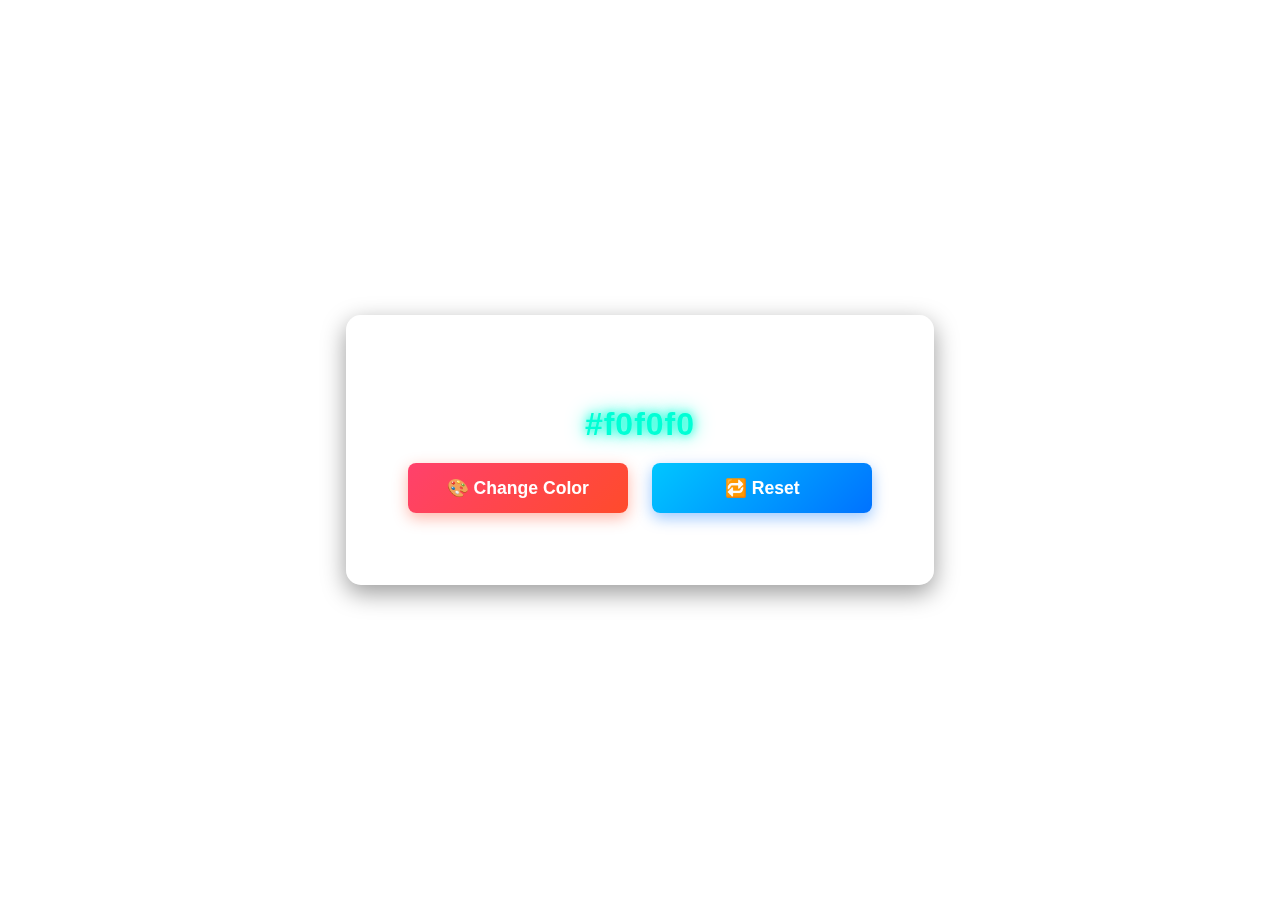
<file: Background Color Picker/index.html>
<!DOCTYPE html>
<html lang="en">

<head>
    <meta charset="UTF-8">
    <meta name="viewport" content="width=device-width, initial-scale=1.0">
    <title>JS - Background Color Change</title>
</head>
<style>
    * {
        padding: 0;
        margin: 0;
        box-sizing: border-box;
        font-family: "Poppins", sans-serif;
    }

    body {
        display: flex;
        justify-content: center;
        align-items: center;
        min-height: 100vh;
        transition: background-color 0.6s ease;
    }

    .box {
        background: rgba(255, 255, 255, 0.1);
        border: 2px solid rgba(255, 255, 255, 0.3);
        box-shadow: 0 8px 25px rgba(0, 0, 0, 0.4);
        border-radius: 15px;
        padding: 50px;
        text-align: center;
        backdrop-filter: blur(10px);
    }

    p {
        font-size: 1.6rem;
        font-weight: 600;
        color: #fff;
        letter-spacing: 1px;
    }

    span {
        display: inline-block;
        margin-top: 10px;
        font-size: 2rem;
        font-weight: bold;
        color: #00ffd5;
        text-shadow: 0 0 10px #00ffd5, 0 0 20px #00ffd5;
    }

    button {
        height: 50px;
        width: 220px;
        border-radius: 8px;
        border: none;
        outline: none;
        cursor: pointer;
        margin: 20px 10px;
        font-size: 1.1rem;
        font-weight: 600;
        color: white;
        background: linear-gradient(135deg, #ff416c, #ff4b2b);
        transition: all 0.3s ease;
        box-shadow: 0 5px 15px rgba(255, 75, 43, 0.4);
    }

    button:hover {
        transform: scale(1.08);
        box-shadow: 0 8px 25px rgba(255, 75, 43, 0.6);
    }

    button:nth-child(3) {
        background: linear-gradient(135deg, #00c6ff, #0072ff);
        box-shadow: 0 5px 15px rgba(0, 114, 255, 0.4);
    }

    button:nth-child(3):hover {
        box-shadow: 0 8px 25px rgba(0, 114, 255, 0.6);
        transform: scale(1.08);
    }
</style>

<body id="body">

    <div class="box">
        <p>Background Color Code :<br>
            <span id="color">#f0f0f0</span>
        </p>
        <button onclick="change()">🎨 Change Color</button>
        <button onclick="reset()">🔁 Reset</button>
    </div>

    <script>
        let index = 0;
        const colors = [
            "#1a2b3c", "#4f5a6d", "#7e8f90", "#abc123", "#def456", "#123abc", "#456def", "#789012", "#345678", "#90abcd",
            "#ff5733", "#33ff57", "#3357ff", "#f0f0f0", "#0f0f0f", "#aa11bb", "#bb22cc", "#cc33dd", "#dd44ee", "#ee55ff",
            "#112233", "#223344", "#334455", "#445566", "#556677", "#667788", "#778899", "#8899aa", "#99aabb", "#aabbcc",
            "#bbaacc", "#ccaabb", "#ddaacc", "#eeaabb", "#ffaacc", "#aaffcc", "#ccffaa", "#bbffaa", "#ddffcc", "#eeffdd",
            "#123456", "#234567", "#345678", "#456789", "#56789a", "#6789ab", "#789abc", "#89abcd", "#9abcde", "#abcdef",
            "#fedcba", "#edcba9", "#dcba98", "#cba987", "#ba9876", "#a98765", "#987654", "#876543", "#765432", "#654321",
            "#112244", "#223355", "#334466", "#445577", "#556688", "#667799", "#7788aa", "#8899bb", "#99aacc", "#aabbcc",
            "#bbccdd", "#ccddee", "#ddeeff", "#eeff00", "#ff0011", "#0011ff", "#1100ff", "#22ff33", "#33ff44", "#44ff55",
            "#55ff66", "#66ff77", "#77ff88", "#88ff99", "#99ffaa", "#aaffbb", "#bbffcc", "#ccffdd", "#ddffee", "#eeffdd",
            "#123123", "#234234", "#345345", "#456456", "#567567", "#678678", "#789789", "#890890", "#901901", "#012012",
            "#abcdef", "#bcdef0", "#cdef01", "#def012", "#ef0123", "#f01234", "#012345", "#123456", "#234567", "#345678"
        ];

        let textColor = document.getElementById("color");
        let body = document.getElementById("body");

        function change() {
            let indexLength = colors.length;
            let condition = Math.random()*indexLength;
            let condition2 = Math.floor(condition)
            body.style.backgroundColor = colors[condition2];
            textColor.innerHTML = colors[condition2];
            textColor.style.color = "white";
        }

        function reset() {
            body.style.backgroundColor = "";
            textColor.innerHTML = "#f0f0f0";
            textColor.style.color = "black";
        }
    </script>

</body>

</html>
</file>
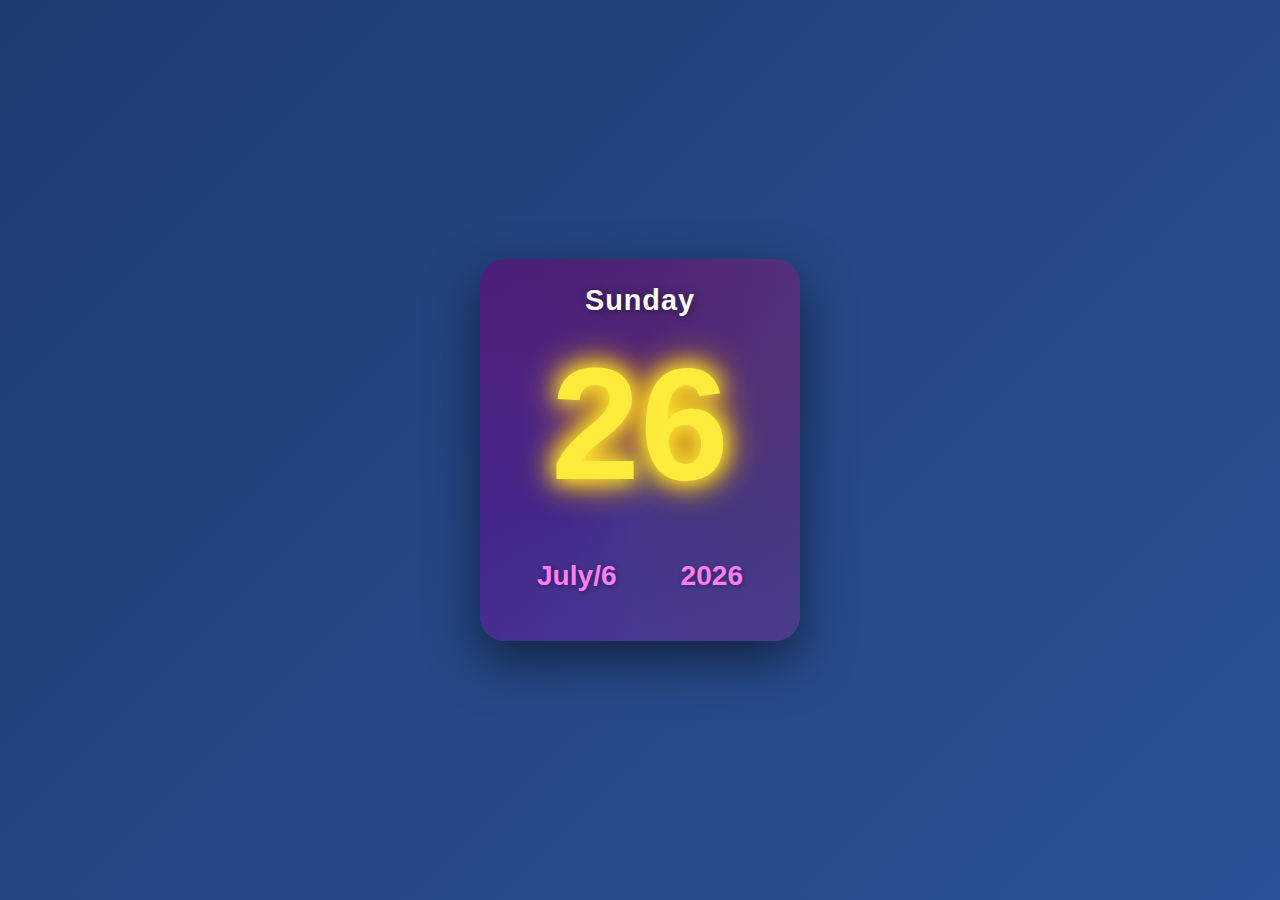
<file: Calendar/index.html>
<!DOCTYPE html>
<html lang="en">

<head>
    <meta charset="UTF-8">
    <meta name="viewport" content="width=device-width, initial-scale=1.0">
    <title>Calendar</title>
</head>
<style>
    * {
        padding: 0;
        margin: 0;
        box-sizing: border-box;
    }

    body {
        font-family: 'Segoe UI', Tahoma, Geneva, Verdana, sans-serif;
        min-height: 100vh;
        display: flex;
        justify-content: center;
        align-items: center;
        background: linear-gradient(135deg, #1e3c72, #2a5298);
    }

    .main1 {
        display: flex;
        justify-content: center;
        align-items: center;
        width: 100%;
    }

    .main {
        width: 320px;
        border-radius: 25px;
        background: radial-gradient(circle at top left, #3a1c71, #4a2a8c);
        color: white;
        text-align: center;
        padding: 25px;
        position: relative;
        box-shadow: 0 20px 50px rgba(0, 0, 0, 0.5);
        overflow: hidden;
        transition: transform 0.3s, box-shadow 0.3s;
    }

    .main:hover {
        transform: translateY(-10px);
        box-shadow: 0 25px 60px rgba(0, 0, 0, 0.6);
    }

    /* Rotating background glow */
    .main::before {
        content: '';
        position: absolute;
        width: 250%;
        height: 250%;
        top: -75%;
        left: -75%;
        background: conic-gradient(#ff4d4d, #ffcc00, #4dff4d, #4dffff, #4d4dff, #ff4dff, #ff4d4d);
        animation: rotate 15s linear infinite;
        z-index: 0;
        opacity: 0.08;
        border-radius: 50%;
    }

    .main>* {
        position: relative;
        z-index: 1;
    }

    @keyframes rotate {
        from {
            transform: rotate(0deg);
        }

        to {
            transform: rotate(360deg);
        }
    }

    #daytext {
        font-size: 1.8rem;
        margin-bottom: 15px;
        letter-spacing: 1px;
        text-shadow: 1px 1px 8px rgba(0, 0, 0, 0.5);
    }

    .day {
        display: flex;
        justify-content: center;
        align-items: center;
        min-height: 150px;
        font-size: 5rem;
        font-weight: 800;
        color: #ffeb3b;
        text-shadow: 0 0 20px #ffeb3b, 0 0 30px #ffd700, 0 0 40px #ffa500;
        margin-bottom: 20px;
        transition: transform 0.3s;
    }

    .day:hover {
        transform: scale(1.1);
    }

    .other {
        display: flex;
        justify-content: space-around;
        align-items: center;
        min-height: 80px;
        font-size: 1.5rem;
        color: #ff7fff;
        text-shadow: 1px 1px 5px rgba(0, 0, 0, 0.4);
    }
</style>

<body>
    <div class="main1">
        <div class="main">
            <h3 id="daytext"></h3>
            <div class="day">
                <h1 id="dayno"></h1>
            </div>
            <div class="other">
                <h3 id="month"></h3>
                <h3 id="year"></h3>
            </div>
        </div>
    </div>

    <script>
        const dayName = document.getElementById("daytext");
        const dayNo = document.getElementById("dayno");
        const monthname = document.getElementById("month");
        const year = document.getElementById("year");
        const weekdays = ["Sunday", "Monday", "Tuesday", "Wednesday", "Thursday", "Friday", "Saturday"];
        const date = new Date();
        dayName.innerHTML = weekdays[date.getDay()];
        dayNo.innerHTML = date.getDate();
        const months = ["January", "February", "March", "April", "May", "June", "July", "August", "September", "October", "November", "December"];
        monthname.innerHTML = months[date.getMonth()] + "/" + date.getMonth();
        year.innerHTML = date.getFullYear();
    </script>
</body>

</html>
</file>
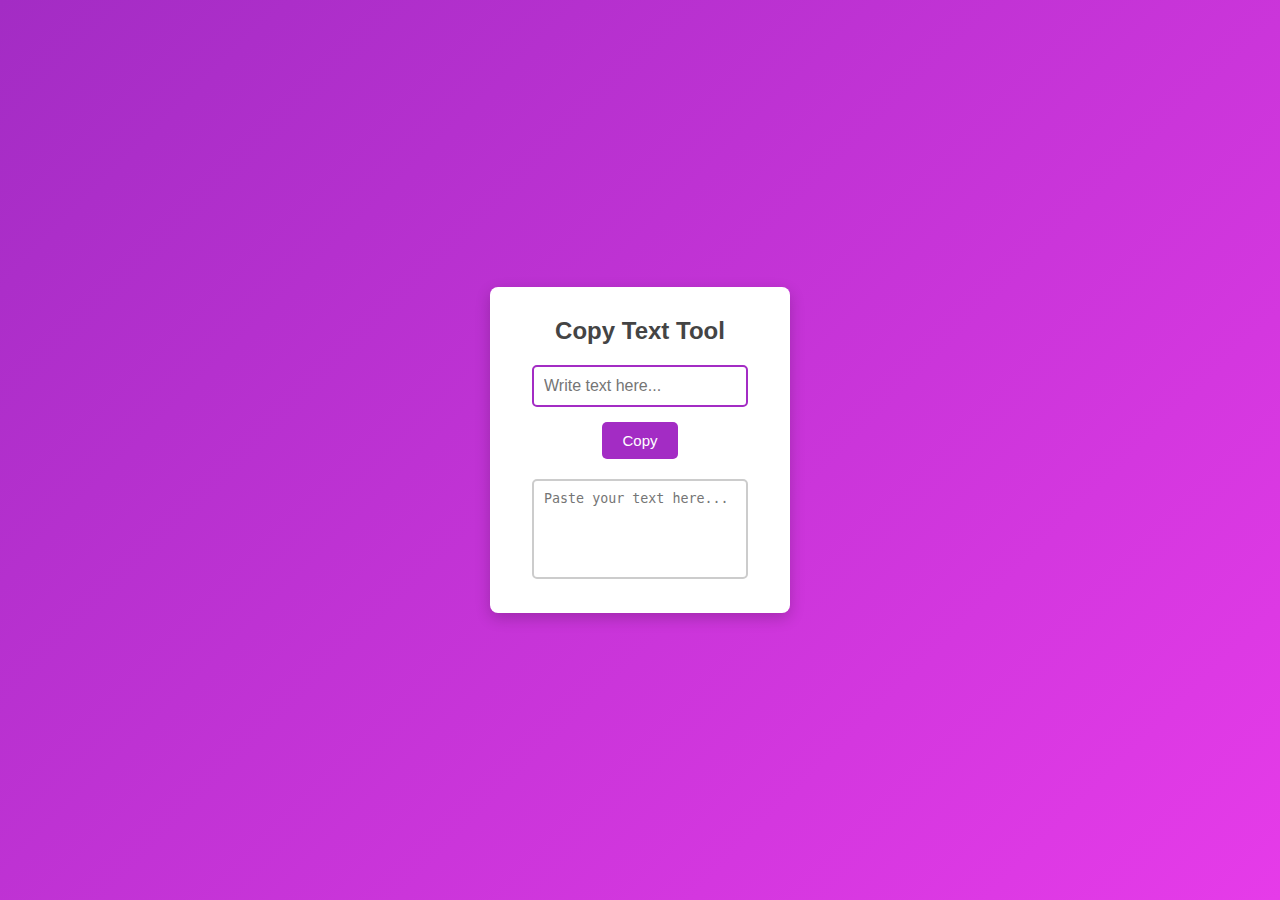
<file: Copy Text/index.html>
<!DOCTYPE html>
<html lang="en">
<head>
    <meta charset="UTF-8">
    <meta name="viewport" content="width=device-width, initial-scale=1.0">
    <title>Copy Text using Javascript</title>
    <style>
        * {
            margin: 0;
            padding: 0;
            box-sizing: border-box;
        }
        body {
            height: 100vh;
            display: flex;
            justify-content: center;
            align-items: center;
            background: linear-gradient(135deg, #a32cc4, #e63be9);
            font-family: Arial, sans-serif;
        }
        .main {
            background: #fff;
            padding: 30px;
            border-radius: 8px;
            box-shadow: 0 5px 15px rgba(0,0,0,0.2);
            text-align: center;
            width: 300px;
        }
        .main h2 {
            color: #444;
            margin-bottom: 20px;
        }
        input {
            width: 90%;
            padding: 10px;
            border: 2px solid #a32cc4;
            border-radius: 5px;
            outline: none;
            font-size: 16px;
        }
        input:focus {
            border-color: #e63be9;
        }
        button {
            margin-top: 15px;
            padding: 10px 20px;
            background: #a32cc4;
            color: white;
            border: none;
            border-radius: 5px;
            cursor: pointer;
            font-size: 15px;
        }
        button:hover {
            background: #e63be9;
        }
        textarea {
            margin-top: 20px;
            width: 90%;
            height: 100px;
            border: 2px solid #ccc;
            border-radius: 5px;
            padding: 10px;
            outline: none;
            resize: none;
        }
    </style>
</head>
<body>
    <div class="main">
        <h2>Copy Text Tool</h2>
        <input type="text" id="texts" placeholder="Write text here...">
        <button onclick="copyText()">Copy</button>
        <textarea placeholder="Paste your text here..."></textarea>
    </div>

    <script>
        function copyText() {
            let text = document.querySelector("#texts").value;
            if (text.trim() === "") {
                alert("Please write something first!");
                return;
            }

            navigator.clipboard.writeText(text)
            .then(() => {
                alert("Text copied successfully!");
            })
            .catch(() => {
                alert("Failed to copy text!");
            });
        }
    </script>
</body>
</html>
</file>
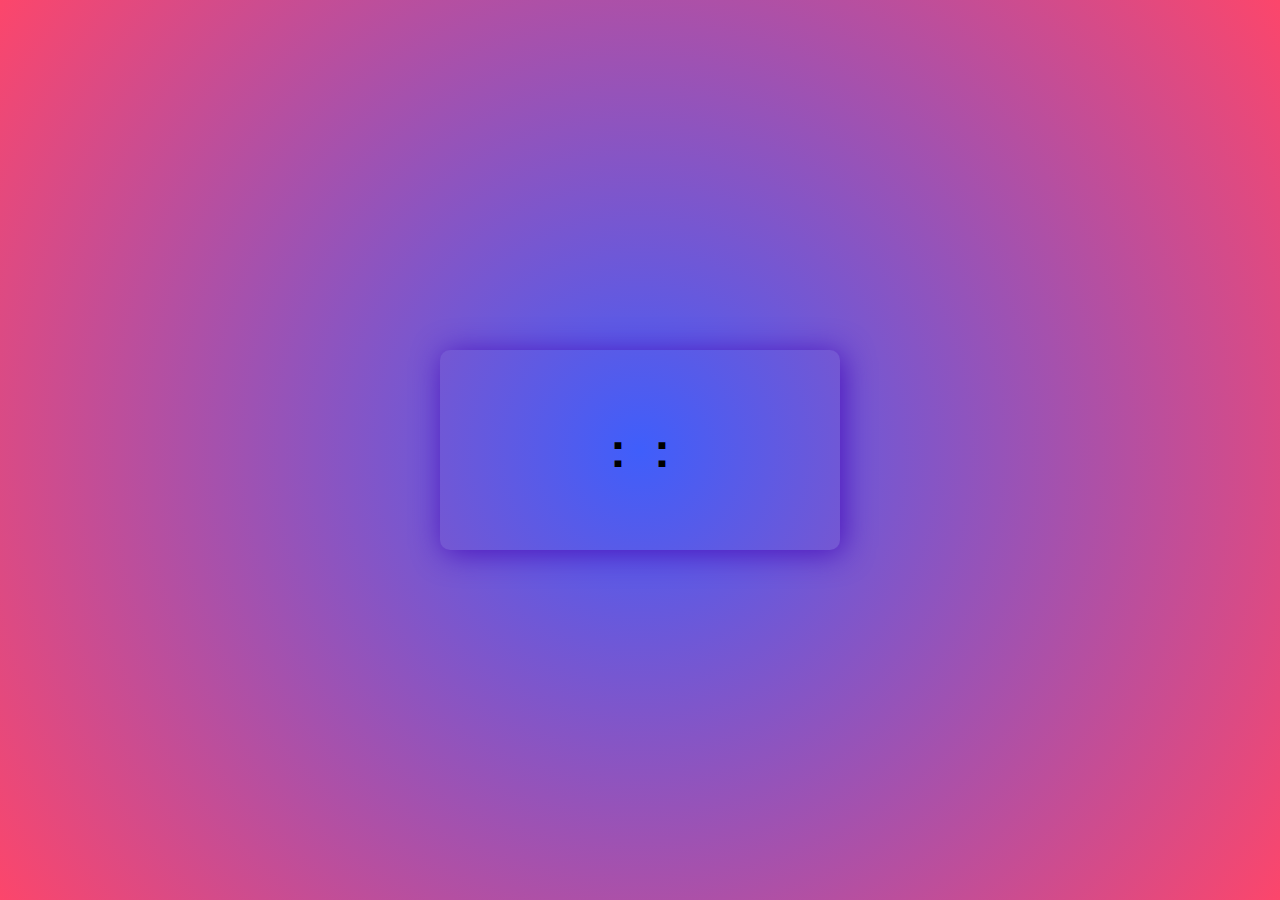
<file: Digital Clock Using Javascript/index.html>
<!DOCTYPE html>
<html lang="en">

<head>
    <meta charset="UTF-8">
    <meta name="viewport" content="width=device-width, initial-scale=1.0">
    <title>Digital Clock Using Javascript</title>
</head>
<style>
    * {
        padding: 0;
        margin: 0;
        box-sizing: border-box;
    }

    .box {
        display: flex;
        justify-content: center;
        align-items: center;
        min-height: 100vh;
        background: #3F5EFB;
        background: radial-gradient(circle, rgba(63, 94, 251, 1) 0%, rgba(252, 70, 107, 1) 100%);
        

    }

    .clock {
        display: flex;
        min-width: 400px;
        box-shadow: 3px 3px 30px rgb(78, 19, 187);
        min-height: 200px;
        justify-content: center;
        align-items: center;
        border-radius: 10px;
    }
    .clock > h1{
        font-size: 3rem;
        margin: 0px 7px;
        font-family: 'Segoe UI', Tahoma, Geneva, Verdana, sans-serif;
    }
    h3{
        font-size: 1.5rem;

    }
</style>

<body>
    <div class="box">
        <div class="clock">
            <h1 id="hours"></h1>
            <h1>:</h1>
            <h1 id="minute"></h1>
            <h1>:</h1>
            <h1 id="second"></h1>
            <h3 id="ampm"></h3>
            <h4 id="day"></h4>
        </div>
        
        
    </div>

    <script>
        let hours = document.getElementById("hours");
        let minute = document.getElementById("minute");
        let second = document.getElementById("second");
        let ampm = document.getElementById("ampm");
        let days = document.getElementById("days");

        function clock() {
            const date = new Date()
            let hou = date.getHours();
            let mint = date.getMinutes();
            let sec = date.getSeconds();
            

            if (hou >= 12) {
                ampms = "PM";
            }
            else{
                ampms="AM";
            }
            hours = hours > 12 ? hours - 12 : hours;
            if (hours == 0) {
                hours = 12;
            }
            hou = hou < 10 ? "0"+hou : hou;
            mint = mint < 10 ? "0" + mint : mint;
            sec = sec < 10 ? "0" + sec : sec;

            hours.innerHTML = hou;
            minute.innerHTML = mint;
            second.innerHTML = sec;
            
            
            
        }

        setInterval(() => {
            clock()
            
        }, 1000)




    </script>
</body>

</html>
</file>
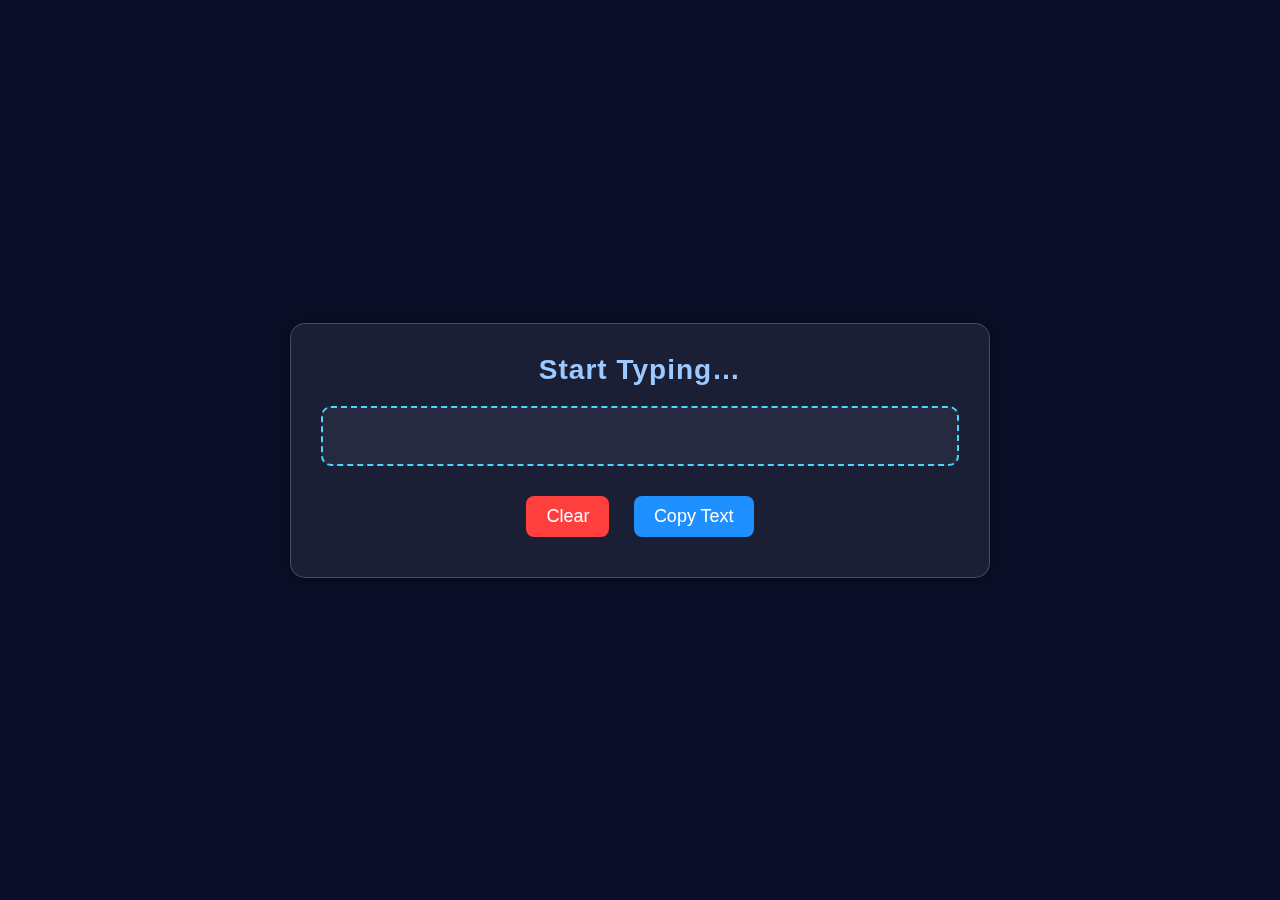
<file: Live Typing Display/index.html>
<!DOCTYPE html>
<html lang="en">
<head>
    <meta charset="UTF-8">
    <meta name="viewport" content="width=device-width, initial-scale=1.0">
    <title>Live Typing Display</title>

    <style>
        *{
            margin: 0;
            padding: 0;
            box-sizing: border-box;
            font-family: Poppins, sans-serif;
        }

        body{
            height: 100vh;
            display: flex;
            justify-content: center;
            align-items: center;
            background: #0a0e27;
        }

        #box{
            width: 80%;
            max-width: 700px;
            padding: 30px;
            background: rgba(255, 255, 255, 0.07);
            backdrop-filter: blur(10px);
            border-radius: 15px;
            text-align: center;
            border: 1px solid rgba(255, 255, 255, 0.2);
            box-shadow: 0 0 20px rgba(0,0,0,0.3);
        }

        h2{
            color: #9cc9ff;
            margin-bottom: 20px;
            font-size: 28px;
            letter-spacing: 1px;
        }

        #name{
            color: white;
            font-size: 32px;
            border: 2px dashed #4ad7ff;
            padding: 15px;
            min-height: 60px;
            border-radius: 10px;
            background: rgba(255,255,255,0.05);
            margin-bottom: 20px;
        }


        button{
            padding: 10px 20px;
            margin: 10px;
            font-size: 18px;
            border: none;
            border-radius: 8px;
            cursor: pointer;
            color: white;
            background: #1e90ff;
            transition: 0.3s;
        }

        button:hover{
            transform: translateY(-3px);
            background: #3faeff;
            box-shadow: 0 0 10px rgba(63, 174, 255, 0.7);
        }

        #clear{
            background: #ff3e3e;
        }

        #clear:hover{
            background: #ff6868;
            box-shadow: 0 0 10px rgba(255, 80, 80, 0.7);
        }
    </style>

</head>
<body>
    
    <div id="box">
        <h2>Start Typing…</h2>
        <h1 id="name"></h1>

        <button id="clear">Clear</button>
        <button id="copy">Copy Text</button>
    </div>

    <script>
        let name = document.getElementById("name");

        window.addEventListener("keypress",(event)=>{
            name.innerHTML += event.key;
        });

        let clear = document.getElementById("clear");
        clear.addEventListener("click", ()=>{
            name.innerHTML = "";
        });

        let copy = document.getElementById("copy");
        copy.addEventListener("click", ()=>{
            navigator.clipboard.writeText(name.innerText)
            .then(()=>{
                alert("Copied Successfully!");
            })
            .catch(()=>{
                alert("Copy Failed!");
            });
        });
    </script>
</body>
</html>
</file>
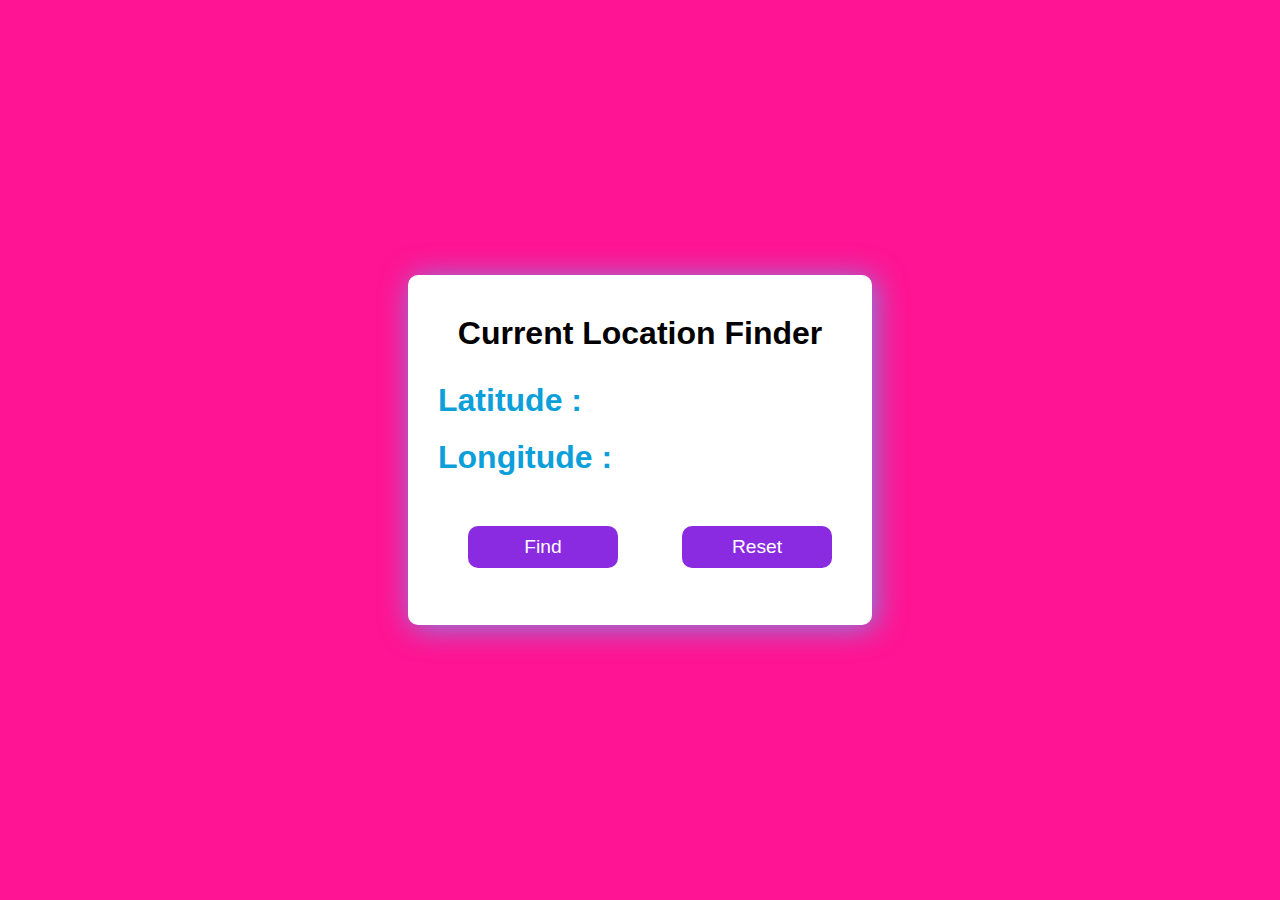
<file: Location Finder Using Javascript/index.html>
<!DOCTYPE html>
<html lang="en">
<head>
    <meta charset="UTF-8">
    <meta name="viewport" content="width=device-width, initial-scale=1.0">
    <title>Js Location Finder</title>
</head>
<style>
    *{
        padding: 0;
        margin: 0;
        box-sizing: border-box;
    }
    body{
        display: flex;
        justify-content: center;
        align-items: center;
        min-height: 100vh;
        background-color: deeppink;
    }
    .box{
        min-height: 350px;
        min-width: 350px;
        background-color: white;
        padding: 20px;
        border-radius: 10px;
        box-shadow:  3px 3px 30px rgba(112, 151, 236, 0.9);
    }
    .box > h2{
        text-align: center;
        font-family: 'Segoe UI', Tahoma, Geneva, Verdana, sans-serif;
        font-size: 2rem;
        padding: 20px 0px;
    }
    .content > h1{
        font-family: 'Segoe UI', Tahoma, Geneva, Verdana, sans-serif;
        color: rgb(12, 159, 218);
        padding: 10px;
    }
    .content > button{
        width: 150px;
        margin: 40px 20px 0px 40px;
        padding: 10px;
        cursor: pointer;
        border-radius: 10px;
        border: none;
        font-family: 'Segoe UI', Tahoma, Geneva, Verdana, sans-serif;
        font-size: 1.2rem;
        outline: none;
        background-color: blueviolet;
        color: white;
    }
    .content > button:hover{
        background-color: crimson;
        color: white;
        transition: 0.3s linear all;
    }
    span{
        font-family: 'Segoe UI', Tahoma, Geneva, Verdana, sans-serif;
        color: orangered;
        font-size: 2rem;
    }
</style>
<body>
    <div class="box">
        <h2>Current Location Finder</h2>
        <div class="content">
            <h1 >Latitude : <span id="lat"></span></h1>
            <h1 >Longitude :  <span id="long"></span></h1>
            <button onclick="check()">Find</button>
            <button onclick="reset()">Reset</button>
        </div>
    </div>

    <script>

        // This navigate only gives your accurate location of  latitude and longitude number.
        let latitude = document.getElementById("lat");
        let longitude = document.getElementById("long");

        function check(){
            if(navigator.geolocation){
                let navigate = navigator.geolocation.getCurrentPosition((pos)=>{
                latitude.innerHTML = pos.coords.latitude;
                longitude.innerHTML = pos.coords.longitude;
            })
            }
            else{
                alert("Not Found Or Turn on Loaction !!!");
            }
        }
        function reset(){
            let req = confirm("Are you Sure to clear location data !!!");
            if(req==true){
                latitude.innerHTML = "";
                longitude.innerHTML = "";
            }
            

        }
    </script>
</body>
</html>
</file>
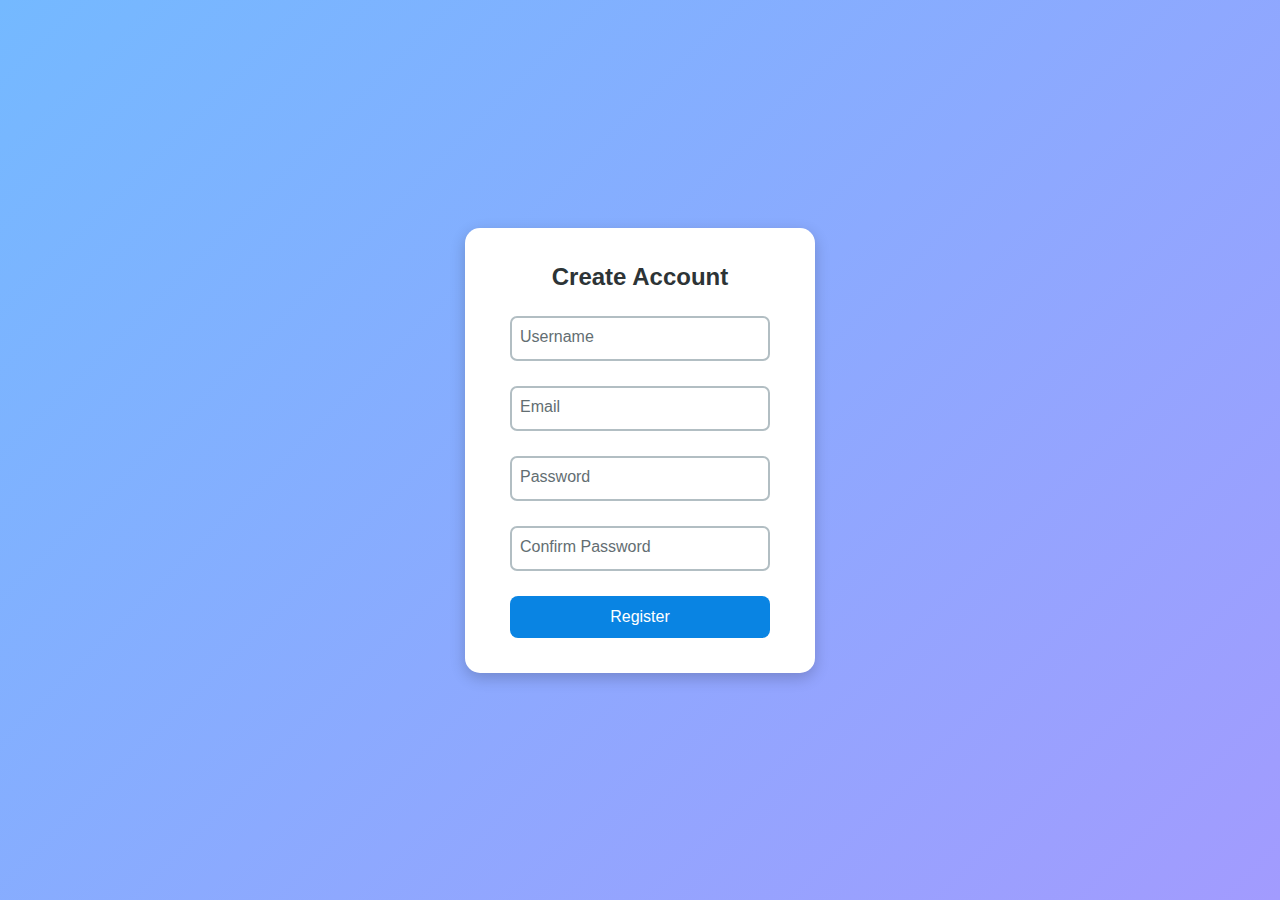
<file: Login form Validataion/index.html>
<!DOCTYPE html>
<html lang="en">

<head>
  <meta charset="UTF-8">
  <meta name="viewport" content="width=device-width, initial-scale=1.0">
  <title>Document</title>
  <link rel="stylesheet" href="./style.css">
</head>

<body>
  <div class="login-box">
    
      <h2>Create Account</h2>
      <div class="input-box">
        <input type="text" id="username" placeholder=" " required />
        <label for="username">Username</label>
        <div id="usererror" class="error"></div>
      </div>

      <div class="input-box">
        <input type="email" id="email" placeholder=" " required />
        <label for="email">Email</label>
        <div id="emailerror" class="error"></div>
      </div>

      <div class="input-box">
        <input type="password" id="password" placeholder=" " required />
        <label for="password">Password</label>
        <div id="passerror" class="error"></div>
      </div>

      <div class="input-box">
        <input type="password" id="confirm-password" placeholder=" " required />
        <label for="confirm-password">Confirm Password</label>
        <div id="conerror" class="error"></div>
      </div>

      <button onclick="submit()">Register</button>

      
   
  </div>
  <script src="./script.js"></script>
</body>

</html>
</file>
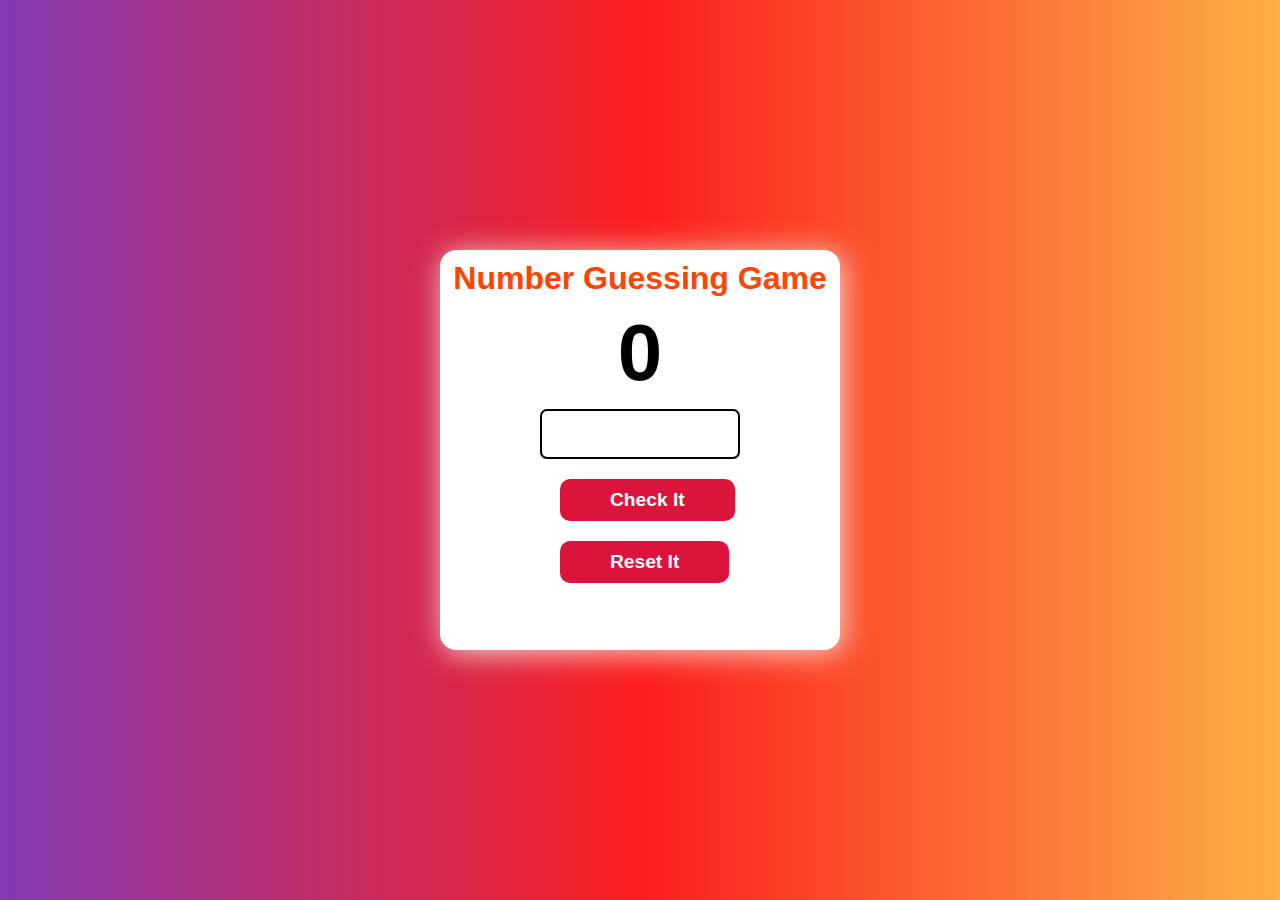
<file: number guessing game/index.html>
<!DOCTYPE html>
<html lang="en">

<head>
    <meta charset="UTF-8">
    <meta name="viewport" content="width=device-width, initial-scale=1.0">
    <title>Number Guessing Game</title>
</head>
<style>
    * {
        padding: 0;
        margin: 0;
        box-sizing: border-box;
        overflow: hidden;
        
    }
    body{
        display: flex;
        justify-content: center;
        align-items: center;
        flex-direction: column;
        min-height: 100vh;
        background: #833AB4;
        background: linear-gradient(90deg, rgba(131, 58, 180, 1) 0%, rgba(253, 29, 29, 1) 50%, rgba(252, 176, 69, 1) 100%);
    }
   #result{
        margin: 20px 0px;
        font-size: 2rem;
        font-family: 'Segoe UI', Tahoma, Geneva, Verdana, sans-serif;
        background-color: rgb(18, 224, 18);
        padding: 10px;
        border-radius: 7px;
        transition: 1s linear all;
        color: white;
        display: none;
    }
    .box{
        background-color: white;
        min-height: 400px;
        min-width: 400px;
        border-radius: 1rem;
        box-shadow: 3px 3px 30px rgba(247, 233, 221, 0.9);

    }
    .box > h1{
        font-family: 'Segoe UI', Tahoma, Geneva, Verdana, sans-serif;
        text-align: center;
        padding: 10px;
        color: orangered;
    }
    .box > h2 {
        font-size: 5rem;
        font-family: 'Segoe UI', Tahoma, Geneva, Verdana, sans-serif;
        text-align: center;
        transition: 0.3s linear all;
        user-select: none;
    }
    input{
        margin: 10px 0px 10px 100px;
        height: 50px;
        font-size: 2rem;
        width: 200px;
        padding-left: 10px;
        border: 2px solid black;
        outline: none;
        border-radius: 7px;
    }
    input:focus{
        border: 2px solid rgba(20, 106, 235, 0.8);
        box-shadow: 3px 3px 30px rgba(17, 63, 216, 0.8);
    }
    button{
        margin: 10px 0px 10px 120px;
        padding: 10px 50px;
        border-radius: 10px;
        cursor: pointer;
        background-color: crimson;
        color: white;
        font-family: 'Segoe UI', Tahoma, Geneva, Verdana, sans-serif;
        font-size: 1.2rem;
        outline: none;
        border: none;
        font-weight: bold;
    }
    button:hover{
        background-color: deeppink;
        transition: 0.3s linear all;
    }
    h3{
        font-family: 'Segoe UI', Tahoma, Geneva, Verdana, sans-serif;
        padding: 10px;
        text-align: center;
    }
    
</style>

<body>
    <h2 id="result">You Won !!!</h2>
    <div class="box">
        <h1>Number Guessing Game</h1>
        <h2 id="showValue">0</h2>
        <input type="number" name="" id="num"><br>
        <button onclick="submit()">Check It</button><br>
        <button onclick="reset()">Reset It</button>
        <h3 id="increase"></h3>
        <h3 id="decrease"></h3>
    </div>

<script>
let increase = document.getElementById("increase");
let decrease = document.getElementById("decrease");
let result = document.getElementById("result");
let showvalue = document.getElementById("showValue");
let num = document.getElementById("num");
let numValue = num.value;
let inCount = 0;
let desCount = 0;
let arr = [];
for(let i = 0;i<=1000;i++){
    arr.push(i);
} 
let arrLength = arr.length; 
function submit(){
    let condition1 = Math.random()*arrLength;
    let condition2 = Math.floor(condition1);
    if(num.value == condition2){
        showvalue.innerHTML = condition2;
        result.style.display = "block";
        increase.innerHTML = `How many times you won : ${inCount+=1}`;
        num.value = " ";
    }
    else if(num.value !== ""){
        showvalue.innerHTML = condition2;
        result.style.backgroundColor = "red";
        result.innerHTML = "Try Again !!!";
        result.style.display = "block";
        decrease.innerHTML = `How many times you lose :  ${desCount+=1}`;
        num.value = " ";
    }
    else{
        alert("Invalid Number Or Empty Space !!!")
    }
}

function reset(){
    showvalue.innerHTML = "0";
    num.value = " ";
    result.style.display = "none";
    increase.innerHTML = `How many times you won : ${inCount=0}`;
    decrease.innerHTML = `How many times you lose :  ${desCount=0}`;
}

</script>

</body>

</html>
</file>
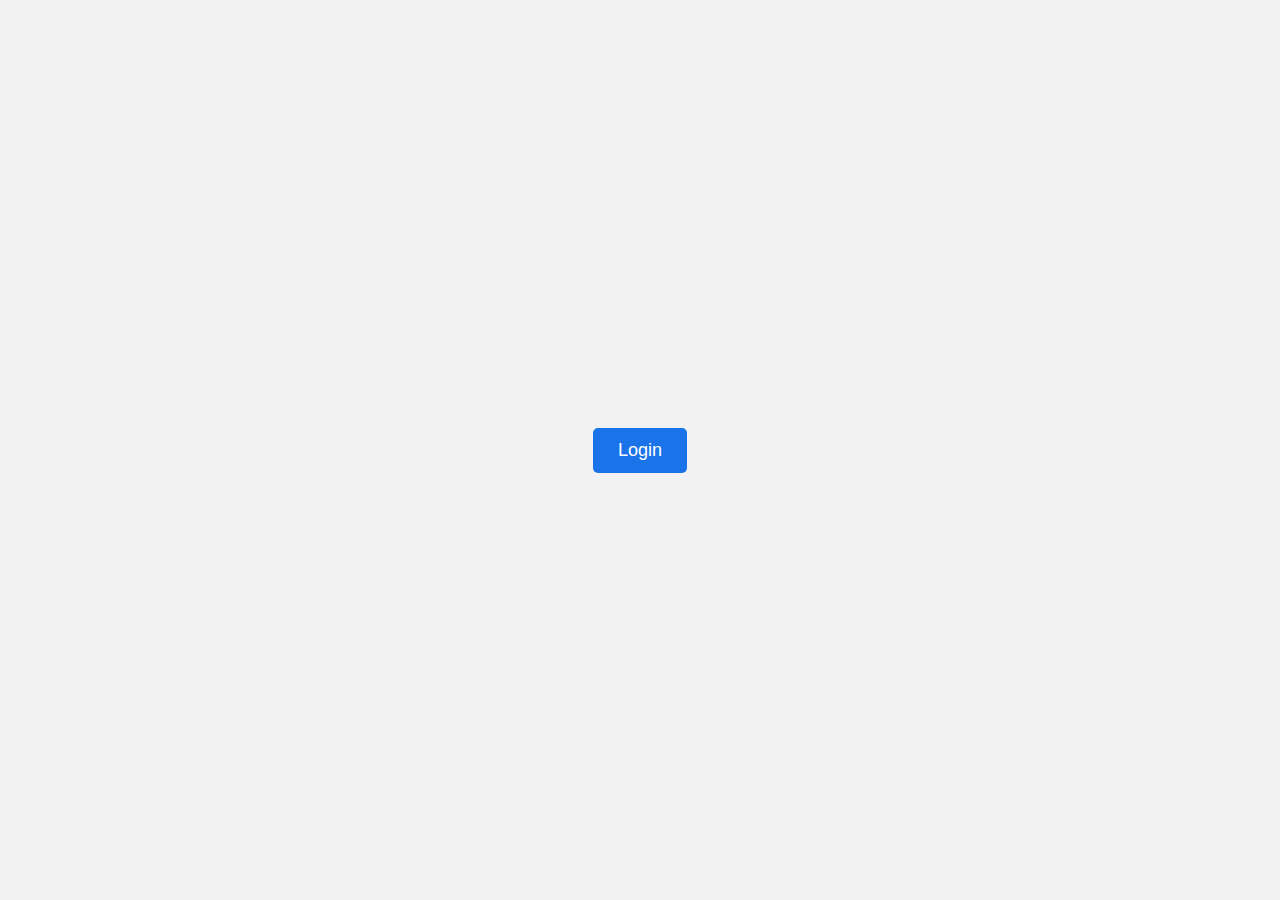
<file: Popup Login form/index.html>
<!DOCTYPE html>
<html lang="en">

<head>
    <meta charset="UTF-8">
    <meta name="viewport" content="width=device-width, initial-scale=1.0">
    <title>Popup Login Form</title>

    <style>
        * {
            margin: 0;
            padding: 0;
            box-sizing: border-box;
            font-family: Arial, sans-serif;
        }

        body {
            height: 100vh;
            display: flex;
            justify-content: center;
            align-items: center;
            background: #f2f2f2;
        }

        .open-btn {
            padding: 12px 25px;
            font-size: 18px;
            background: #1a73e8;
            border: none;
            color: #fff;
            border-radius: 5px;
            cursor: pointer;
        }

        .popup {
            position: fixed;
            top: 0;
            left: 0;
            width: 100%;
            height: 100%;
            background: rgba(0, 0, 0, 0.4);
            display: none;
            justify-content: center;
            align-items: center;
        }

        .popup-content {
            background: #fff;
            padding: 30px;
            width: 350px;
            border-radius: 10px;
            position: relative;
            animation: show 0.3s ease;
        }

        @keyframes show {
            from {
                transform: scale(0.8);
                opacity: 0;
            }

            to {
                transform: scale(1);
                opacity: 1;
            }
        }

        .close {
            position: absolute;
            top: 10px;
            right: 15px;
            font-size: 25px;
            cursor: pointer;
        }

        h2 {
            text-align: center;
            margin-bottom: 20px;
        }

        .input-box {
            margin-bottom: 15px;
        }

        .input-box label {
            display: block;
            margin-bottom: 5px;
            font-weight: bold;
        }

        .input-box input {
            width: 100%;
            padding: 10px;
            border: 1px solid #ccc;
            border-radius: 5px;
        }

        .login-btn {
            width: 100%;
            padding: 12px;
            border: none;
            background: #1a73e8;
            color: #fff;
            border-radius: 5px;
            font-size: 16px;
            cursor: pointer;
        }
    </style>
</head>

<body>


    <button class="open-btn" onclick="btn()">Login</button>


    <div class="popup" id="popupForm">
        <div class="popup-content">
            <span class="close" id="closePopup">x</span>
            <h2>Login</h2>

            
                <div class="input-box">
                    <label>Email</label>
                    <input type="email" id="email" placeholder="Enter email">
                </div>

                <div class="input-box">
                    <label>Password</label>
                    <input type="password" id="password" placeholder="Enter password">
                </div>

                <button type="submit" class="login-btn">Login</button>
            
        </div>
    </div>

    <script>

        const openPopup = document.getElementById("openPopup");
        const closePopup = document.getElementById("closePopup");
        const popupForm = document.getElementById("popupForm");
        

        let a = true;
        function btn() {
            popupForm.style.display = "flex";
        }

        closePopup.addEventListener("click", () => {
            popupForm.style.display = "none";
        })
        
    </script>

</body>

</html>
</file>
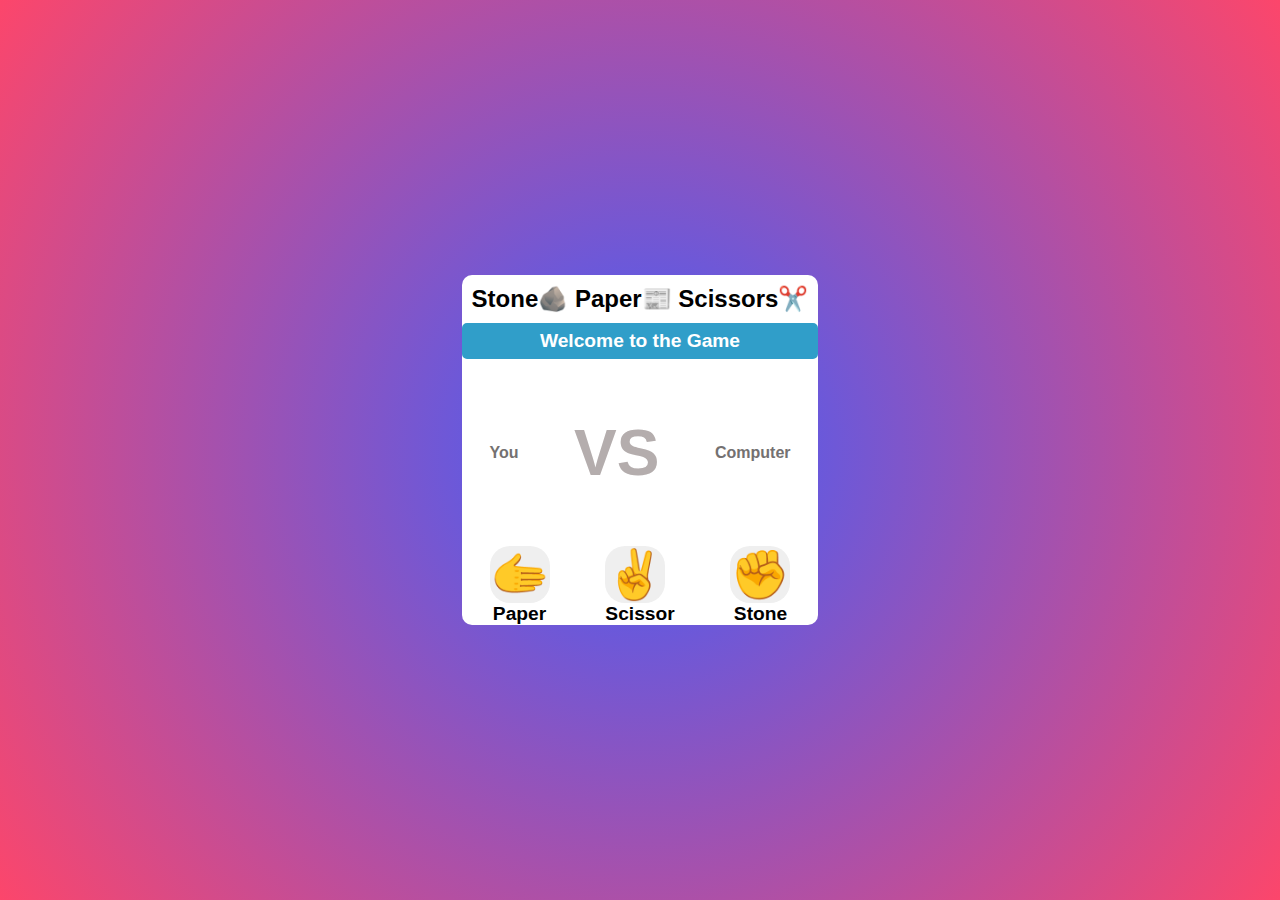
<file: Rock Paper Scissor/index.html>
<!DOCTYPE html>
<html lang="en">

<head>
    <meta charset="UTF-8">
    <meta name="viewport" content="width=device-width, initial-scale=1.0">
    <title>Task Js</title>
    <link rel="stylesheet" href="./style.css">
</head>

<body>
    <div class="box">
        <div class="inner-box">
            <h2>Stone🪨 Paper📰 Scissors✂️ </h1>
                <h3 id="result">Welcome to the Game</h3>
        </div>
        <div class="hand">
            <div class="left">
                <h5>You</h5>
                <h1 id="player"></h1>
            </div>
            <div class="vs">
                <h2>VS</h2>
            </div>
            <div class="right">
                <h5>Computer</h5>
                <h1 id="computer"></h1>
            </div>

        </div>
        <div class="btns">
            <div class="paper">
                <button onclick="game('🫱')">🫱</button>
                <h4>Paper</h4>
            </div>
            <div class="scissor">
                <button onclick="game('✌️')" id="scissor">✌️</button>
                <h4>Scissor</h4>

            </div>
            <div class="stone">
                <button onclick="game('✊')" id="stone">✊</button>
                <h4>Stone</h4>


            </div>
        </div>
    </div>




    <script src="./script.js"></script>
</body>

</html>
</file>
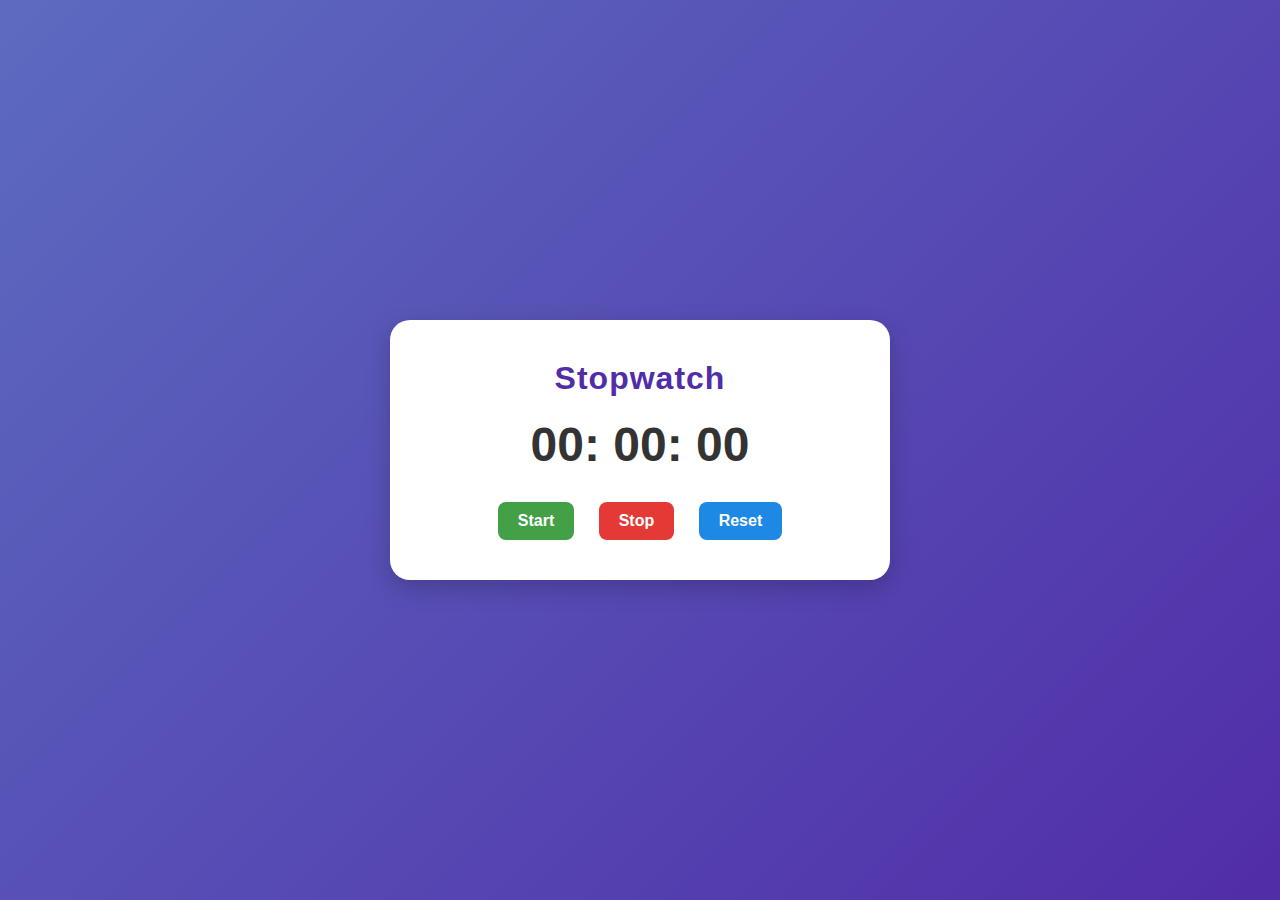
<file: Stop Watch/index.html>
<!DOCTYPE html>
<html lang="en">
<head>
  <meta charset="UTF-8">
  <meta name="viewport" content="width=device-width, initial-scale=1.0">
  <title>Stopwatch</title>
  <link rel="stylesheet" href="./style.css">
</head>
<body>

  <div class="container">
    <h1>Stopwatch</h1>
    <div class="timer">
      <span id="minutes">00</span>:
      <span id="seconds">00</span>:
      <span id="milliseconds">00</span>
    </div>

    <div class="buttons">
      <button id="start">Start</button>
      <button id="stop">Stop</button>
      <button id="reset">Reset</button>
    </div>
  </div>
<script src="./script.js"></script>
</body>
</html>
</file>
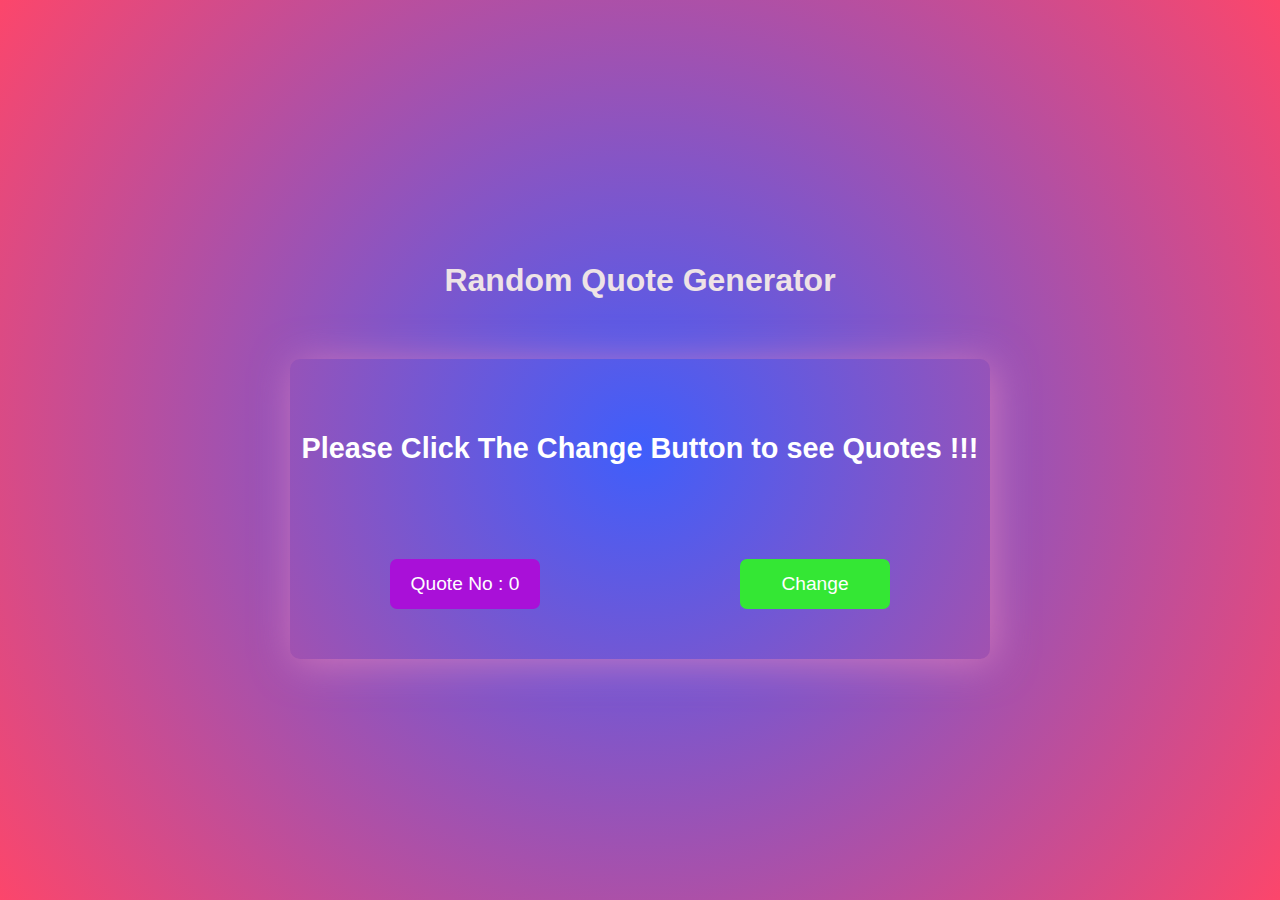
<file: Random Quote Generator/index..html>
<!DOCTYPE html>
<html lang="en">
<head>
    <meta charset="UTF-8">
    <meta name="viewport" content="width=device-width, initial-scale=1.0">
    <title>JS Projects</title>
    <link rel="stylesheet" href="./style.css">
</head>
<body>
    <h1>Random Quote Generator</h1>
    <h1 id="counts"></h1>
    <div class="control" id="liked">
    <div class="box">
        <h2 id="quote">Please Click The Change Button to see Quotes !!!</h2>
        <h3 id="auth"></h3>
        
    </div>
    <div class="btns">
        <button onclick="like()" id="likbtn">Like</button>
        <button id="number">Quote No : 0 </button>
        <button onclick="change() ">Change</button>
    </div>
    </div>

    <script src="./script.js"></script>
</body>
</html>
</file>
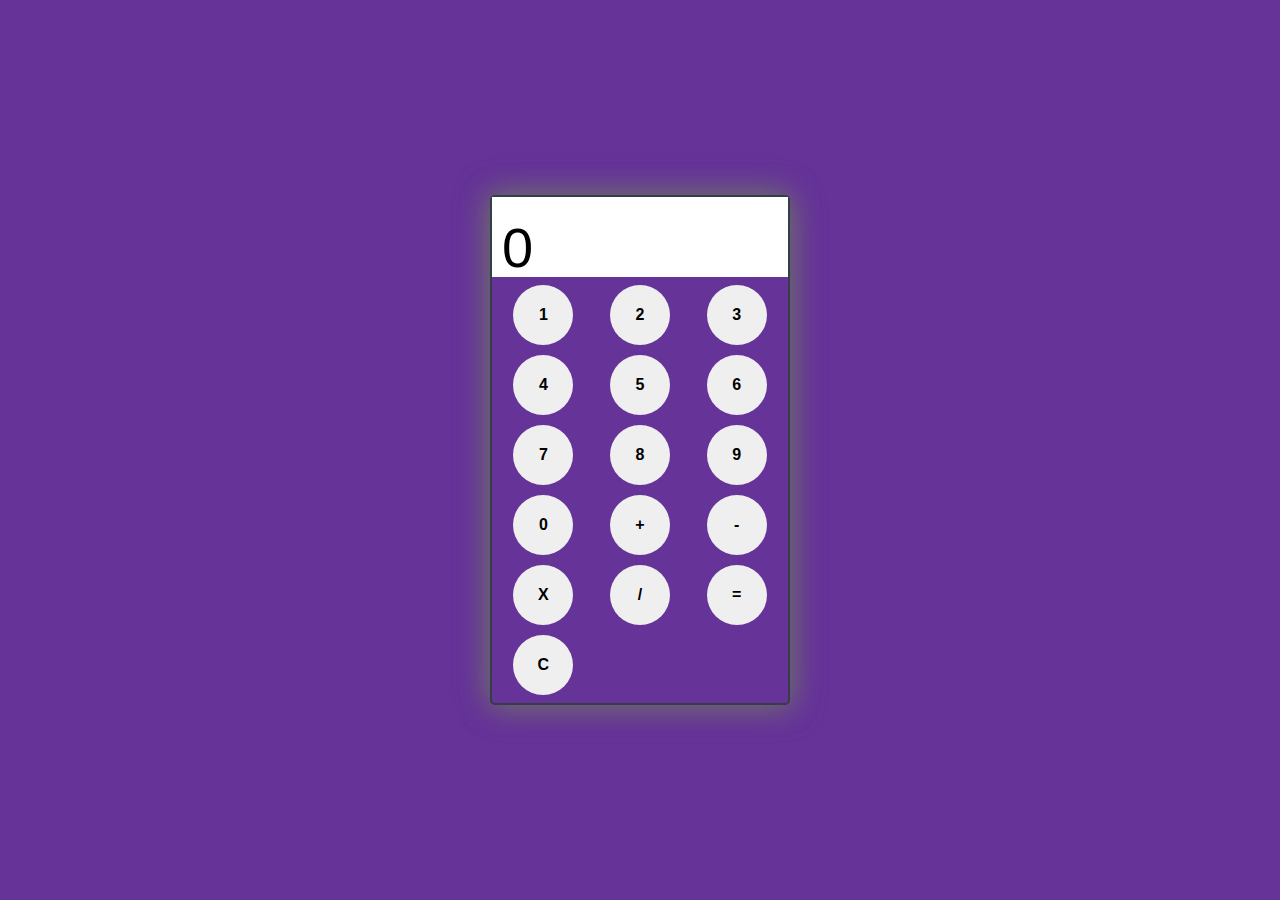
<file: Simple Calculator/calculator.html.html>
<!DOCTYPE html>
<html lang="en">
<head>
    <meta charset="UTF-8">
    <meta name="viewport" content="width=device-width, initial-scale=1.0">
    <title>Js-1 | Calculator</title>
</head>
<style>
    *{
        margin: 0;
        padding: 0;
        box-sizing: border-box;
    }
    input::placeholder{
        font-size: 3.5rem;
        color: black;
        user-select: none;
    }
    body{
        display: flex;
        justify-content: center;
        align-items: center;
        min-height: 100vh;
        background-color: rebeccapurple;
    }
    input{
        height: 80px;
        width: 100%;
         padding-top: 30px;
         padding-left: 10px;
         padding-bottom: 10px;
         outline: none;
         border: none;
         user-select: none;
          font-size: 3.5rem;
          cursor: not-allowed;
    }
    .box{
        border: 2px solid rgb(52, 63, 68);
        width: 300px;
        border-radius: 5px;
        box-shadow: 3px 3px 30px rgba(110, 110, 110, 0.8), -3px -3px 30px rgba(110, 110, 110, 0.8);
    }
    .btn-calc{
        display: grid;
        grid-template-columns: repeat(3,1fr);
        justify-items: center;
        padding: 3px;
    }
    .btn-calc > button{
        padding: 5px;
        height: 60px;
        width: 60px;
        margin: 5px;
        border-radius: 100%;
        border: none;
        outline: none;
        cursor: pointer;
        font-weight: bold;
        font-family: 'Trebuchet MS', 'Lucida Sans Unicode', 'Lucida Grande', 'Lucida Sans', Arial, sans-serif;
        font-size: 1rem;
    }
</style>
<body>
    <div class="box">
        <div class="inputs">
            <input type="" id="top" readonly placeholder="0">
        </div>
        <div class="btn-calc">
            <button onclick="btn('1')">1</button>
            <button onclick="btn('2')">2</button>
            <button onclick="btn('3')">3</button>
            <button onclick="btn('4')">4</button>
            <button onclick="btn('5')">5</button>
            <button onclick="btn('6')">6</button>
            <button onclick="btn('7')">7</button>
            <button onclick="btn('8')">8</button>
            <button onclick="btn('9')">9</button>
            <button onclick="btn('0')">0</button>
            <button onclick="btn('+')">+</button>
            <button onclick="btn('-')">-</button>
            <button onclick="btn('*')">X</button>
            <button onclick="btn('/')">/</button>
            <button onclick="total('=')">=</button>
            <button onclick="clearData()">C</button>
        </div>
    </div>


<script>
    let input = document.getElementById('top');

    function btn(num){
        input.value+=num;
    }
    function clearData(){
        input.value = null;
    }
    function total(){
        try{
             input.value=eval(input.value);
        }
        catch{
            input.value = "Error !!!"
        }
    }
</script>

</body>
</html>
</file>
<file: Login form Validataion/style.css>
* {
     margin: 0;
     padding: 0;
     box-sizing: border-box;
     font-family: "Poppins", sans-serif;
 }

 body {
     height: 100vh;
     display: flex;
     justify-content: center;
     align-items: center;
     background: linear-gradient(135deg, #74b9ff, #a29bfe);
 }

 .login-box {
     background: #fff;
     padding: 35px 45px;
     border-radius: 15px;
     box-shadow: 0 5px 15px rgba(0, 0, 0, 0.2);
     width: 350px;
     transition: 0.3s;
     text-align: center;
 }

 .login-box:hover {
     transform: scale(1.03);
 }

 .login-box h2 {
     margin-bottom: 25px;
     color: #2d3436;
     font-weight: 600;
 }

 .input-box {
     position: relative;
     margin-bottom: 25px;
 }

 .input-box input {
     width: 100%;
     padding: 12px;
     border: none;
     outline: none;
     border: 2px solid #b2bec3;
     background: transparent;
     font-size: 15px;
     transition: 0.3s;
     border-radius: 7px;
 }

 .input-box input:focus {
     border: 2px solid #0984e3;
 }

 .input-box label {
     position: absolute;
     left: 10px;
     top: 12px;
     color: #636e72;
     pointer-events: none;
     transition: 0.3s;
 }

 .input-box input:focus+label,
 .input-box input:not(:placeholder-shown)+label {
     top: -10px;
     font-size: 15px;
     color: #0984e3;
     padding: 0px 8px;
     background-color: white;
 }

 button {
     width: 100%;
     padding: 12px;
     background: #0984e3;
     border: none;
     color: white;
     font-size: 16px;
     border-radius: 8px;
     cursor: pointer;
     transition: 0.3s;
 }

 button:hover {
     background: #74b9ff;
 }

 .error{
    text-align: left;
    font-size: 1rem;
    color: red;
    font-family: 'Segoe UI', Tahoma, Geneva, Verdana, sans-serif;
    margin: 7px 0px;
    font-weight: bold;
 }
</file>
<file: Rock Paper Scissor/style.css>
* {
    padding: 0;
    margin: 0;
    box-sizing: border-box;
}

body {
    display: flex;
    justify-content: center;
    align-items: center;
    min-height: 100vh;
    background: #3F5EFB;
    background: radial-gradient(circle, rgba(63, 94, 251, 1) 0%, rgba(252, 70, 107, 1) 100%);
    flex-direction: column;
}

.box{
    background-color: white;
    min-height: 350px;
    display: flex;
    flex-direction: column;
    justify-content: space-between;
    border-radius: 10px;
    user-select: none;
}
.hand{
    display: flex;
    justify-content: space-around;
    align-items: center;
}
.btns{
    display: flex;
    justify-content: space-around;
}

.inner-box > h2{
    font-family: 'Segoe UI', Tahoma, Geneva, Verdana, sans-serif;
    padding: 10px;
    text-align: center;
}
.inner-box > h3{
    font-family: 'Segoe UI', Tahoma, Geneva, Verdana, sans-serif;
    background-color: rgb(48, 158, 201);
    padding: 5px 10px 5px 10px;
    border:2px solid rgb(48, 158, 201);
    border-radius: 5px;  
    font-weight: 600;
    text-align: center;
    font-size: 1.2rem;
    color: white;
    cursor: pointer;
    transition: 0.3s linear all;
}
.left > h1{
    font-size: 4rem;
    transition: 0.3s linear all;
}
.right > h1{
    font-size: 4rem;
    transition: 0.3s linear all;

}
.vs > h2{
    font-size: 4rem;
    color: rgb(180, 173, 173);
    font-family: 'Segoe UI', Tahoma, Geneva, Verdana, sans-serif;
}
.left > h5{
    text-align: center;
    color: rgb(116, 113, 113);
    font-size: 1rem;
    font-family: 'Segoe UI', Tahoma, Geneva, Verdana, sans-serif;
}

.right > h5{
    text-align: center;
    color: rgb(116, 113, 113);
    font-size: 1rem;
    font-family: 'Segoe UI', Tahoma, Geneva, Verdana, sans-serif;
}
.btns{
    display: flex;
    justify-content: space-around;
    
}
.paper > button{
    font-size: 3rem;
    border: none;
    outline: none;
    border-radius: 20px;
    cursor: pointer;
}
.scissor > button{
    font-size: 3rem;
    border: none;
    outline: none;
    cursor: pointer;
    border-radius: 20px;
}
.stone > button{
    font-size: 3rem;
    border: none;
    cursor: pointer;
    border-radius: 20px;
    outline: none;
}
.paper,.stone,.scissor > h4{
    text-align: center;
    font-size: 1.2rem;
    font-family: 'Segoe UI', Tahoma, Geneva, Verdana, sans-serif;
}
</file>
<file: Stop Watch/style.css>
* {
  margin: 0;
  padding: 0;
  box-sizing: border-box;
  font-family: "Poppins", sans-serif;
}

body {
  height: 100vh;
  display: flex;
  justify-content: center;
  align-items: center;
  background: linear-gradient(135deg, #5c6bc0, #512da8);
}

.container {
  background: #fff;
  padding: 40px;
  border-radius: 20px;
  text-align: center;
  box-shadow: 0 8px 25px rgba(0, 0, 0, 0.2);
  min-width: 500px;
}

h1 {
  margin-bottom: 20px;
  color: #512da8;
  letter-spacing: 1px;
}

.timer {
  font-size: 3rem;
  font-weight: bold;
  color: #333;
  margin-bottom: 30px;
}

.buttons button {
  border: none;
  outline: none;
  padding: 10px 20px;
  margin: 0 10px;
  border-radius: 8px;
  cursor: pointer;
  font-size: 1rem;
  font-weight: 600;
  transition: 0.3s;
}

#start {
  background: #43a047;
  color: white;
}

#stop {
  background: #e53935;
  color: white;
}

#reset {
  background: #1e88e5;
  color: white;
}

.buttons button:hover {
  transform: scale(1.1);
}
</file>
<file: Random Quote Generator/style.css>
* {
    padding: 0;
    margin: 0;
    box-sizing: border-box;
}

body {
    background: radial-gradient(circle, rgba(63, 94, 251, 1) 0%, rgba(252, 70, 107, 1) 100%);
    display: flex;
    justify-content: center;
    align-items: center;
    min-height: 100vh;
    flex-direction: column;
}
h1{
    margin: 20px 0px;
    color: rgb(238, 227, 230);
    font-family: 'Trebuchet MS', 'Lucida Sans Unicode', 'Lucida Grande', 'Lucida Sans', Arial, sans-serif;
}

.control {
    box-shadow:  4px 4px 40px rgba(223, 128, 186, 0.8);
    min-height: 300px;
    border-radius: 10px;
    width: 700px;
}

#counts{
    font-family: 'Trebuchet MS', 'Lucida Sans Unicode', 'Lucida Grande', 'Lucida Sans', Arial, sans-serif;
    color: white;
}

.box {
    display: flex;
    justify-content: center;
    align-items: center;
    height: 200px;
    flex-direction: column;
}

.box>h2 {
    font-family: 'Segoe UI', Tahoma, Geneva, Verdana, sans-serif;
    font-size: 1.8rem;
    color: rgb(255, 255, 255);
    transition: 0.3s linear all;
    padding: 10px;

}

.box > h3{
    font-family: 'Segoe UI', Tahoma, Geneva, Verdana, sans-serif;
    font-size: 1rem;
    margin: 10px 0px;
    transition: 0.3s linear all;
    color: rgb(228, 224, 7);
}
.btns {
    display: flex;
    justify-content: space-around;
    align-items: center;
}
.btns > button{
    width: 150px;
    height: 50px;
    border-radius: 7px;
    border: none;
    outline: none;
    font-family:'Trebuchet MS', 'Lucida Sans Unicode', 'Lucida Grande', 'Lucida Sans', Arial, sans-serif;
    font-size: 1.2rem;
    cursor: pointer;
    padding: 5px;
    user-select: none;
}

.btns button:nth-child(1){
    background-color: rgb(228, 14, 85);
    color: white;
}
.btns button:nth-child(2){
    background-color: rgb(169, 16, 216);
    color: white;
}

.btns button:nth-child(3){
    background-color: rgb(52, 231, 52);
    color: white;
}
#likbtn{
    display: none;
}
</file>
